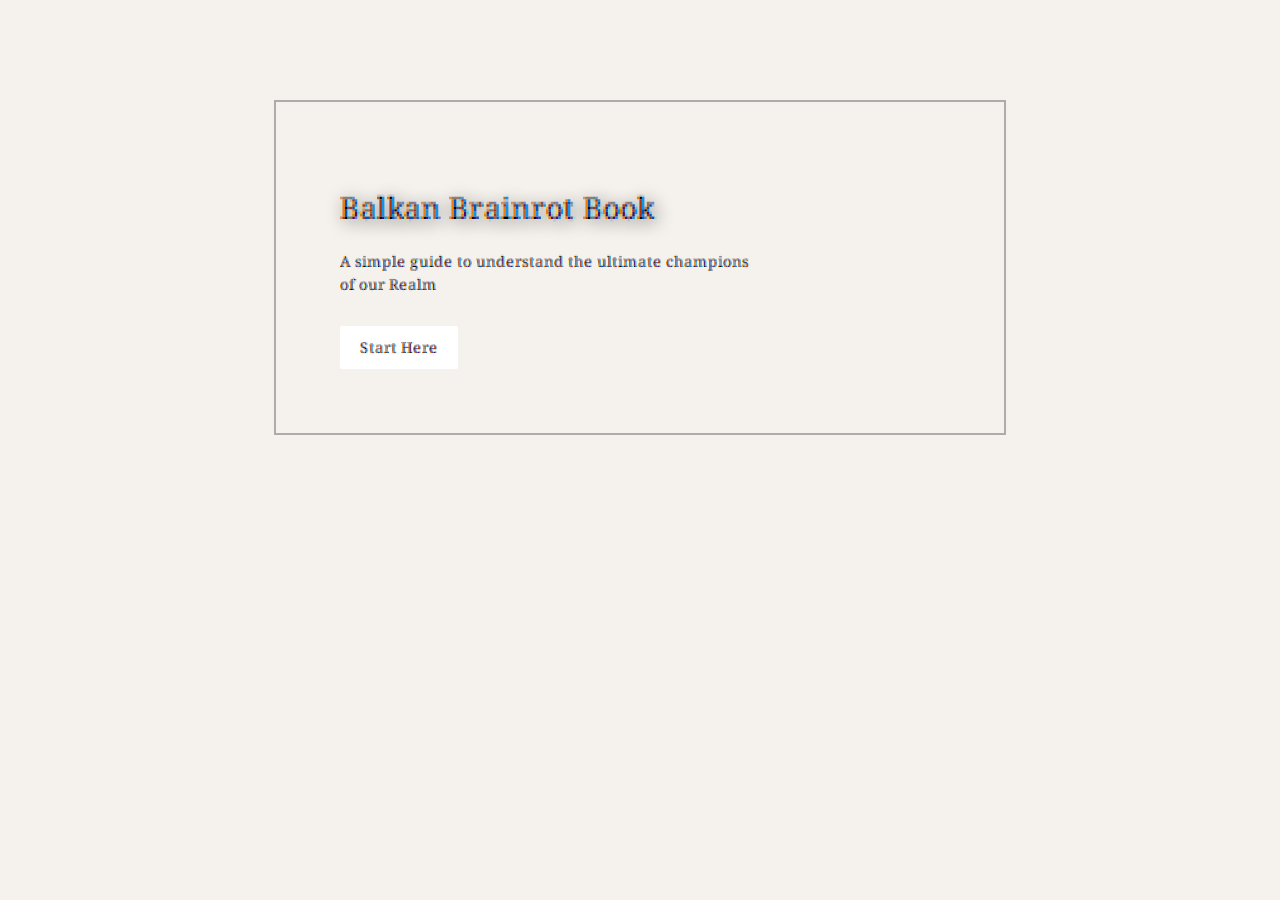
<file: index.html>
<!DOCTYPE html>
<html lang="hu">
<head>
    <meta charset="UTF-8">
    <title>Balkan Brainrot</title>
    <link href="./style.css" rel="stylesheet" />
    <meta name="viewport" content="width=device-width" />
    <link rel="preconnect" href="https://fonts.googleapis.com">
    <link rel="preconnect" href="https://fonts.gstatic.com" crossorigin>
    <link href="https://fonts.googleapis.com/css2?family=Coral+Pixels&display=swap" rel="stylesheet">
</head>
<body>
    <h1>Balkan Brainrot Book</h1>
    <p1>A simple guide to understand the ultimate champions <br>
     of our Realm</p1>
    <br> 
    <a href="Characters.html">
        <button>Start Here</button>
    </a>
</body>
</html>
</file>
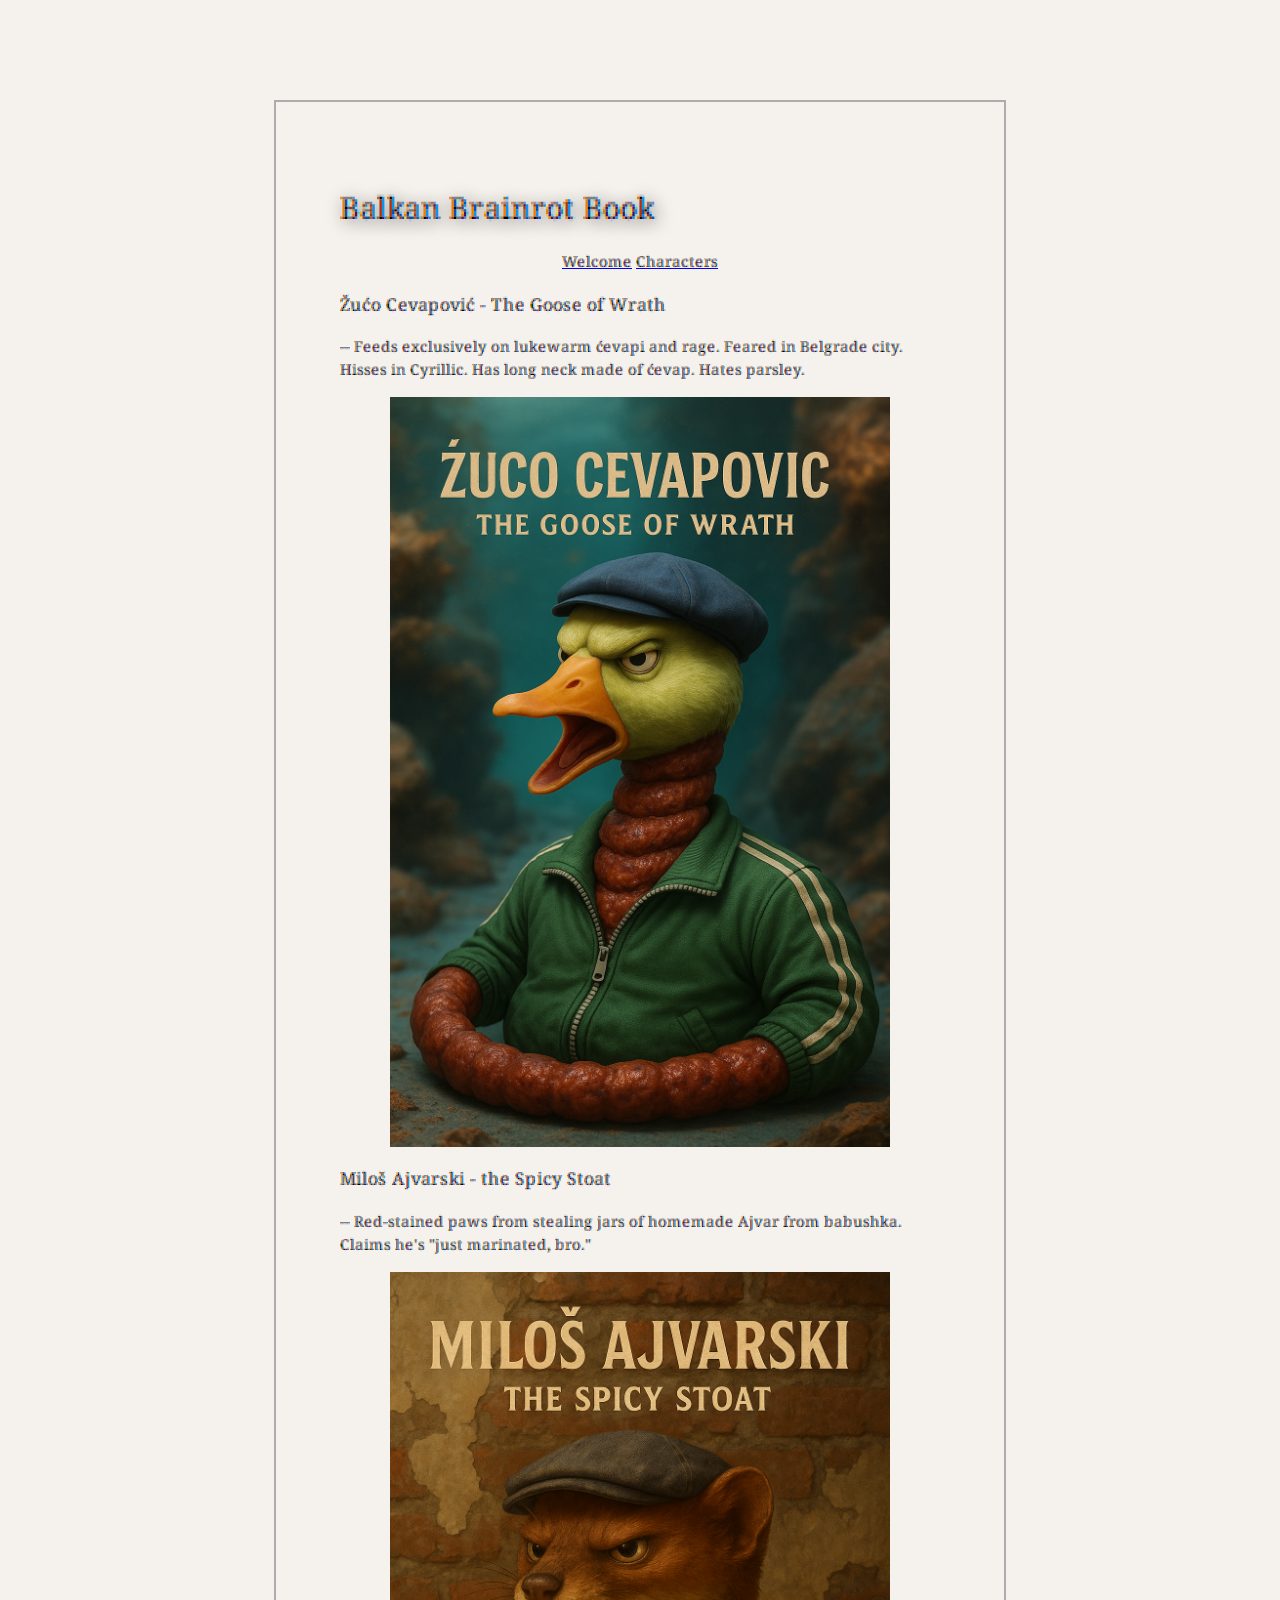
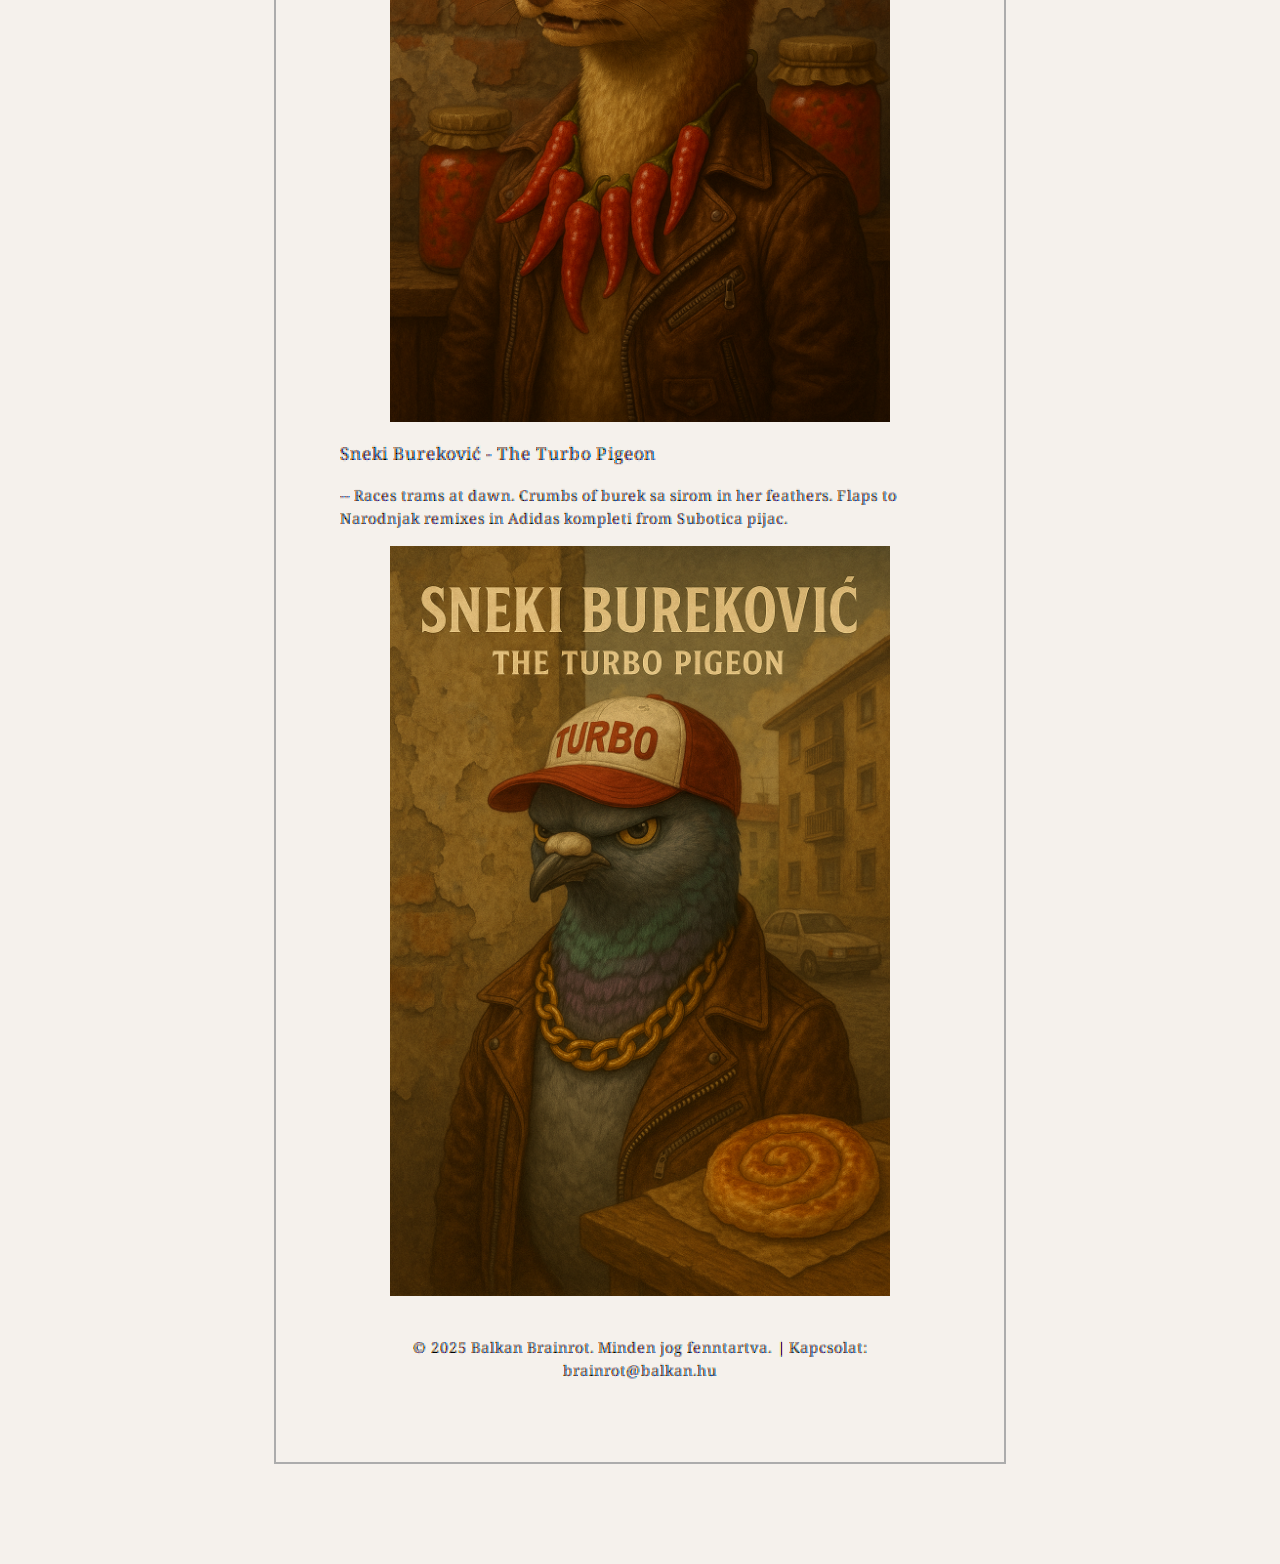
<file: Characters.html>
<!DOCTYPE html>
<html lang="hu">
<head>
    <meta charset="UTF-8">
    <title>Balkan Brainrot</title>
    <link href="./style.css" rel="stylesheet" />
    <meta name="viewport" content="width=device-width" />
    <link rel="preconnect" href="https://fonts.googleapis.com">
    <link rel="preconnect" href="https://fonts.gstatic.com" crossorigin>
    <link href="https://fonts.googleapis.com/css2?family=Coral+Pixels&display=swap" rel="stylesheet">
</head>
<body>

    <header>
    <h1>Balkan Brainrot Book</h1>
    <nav>
      <a href="index.html">Welcome</a>
      <a href="#characters">Characters</a>
    </nav>

  </header>
  <main id="characters">
    <section class="character">
      <div class="character-info">
        <h3>Žućo Cevapović - The Goose of Wrath</h3>
        <p> -- Feeds exclusively on lukewarm ćevapi and rage. Feared in Belgrade city. Hisses in Cyrillic. Has long neck made of ćevap. Hates parsley.</p>
      </div>
      <img src="./Images/01.png" alt="Cevapović profilepic" class="character-image" />
    </section>
    <section class="character">
      <div class="character-info">
        <h3>Miloš Ajvarski - the Spicy Stoat</h3>
        <p> -- Red-stained paws from stealing jars of homemade Ajvar from babushka. Claims he's "just marinated, bro."</p>
      </div>
      <img src="./Images/02.png" alt="Miloš profilepic" class="character-image" />
    </section>
    <section class="character">
        <div class="character-info">
          <h3>Sneki Bureković - The Turbo Pigeon</h3>
          <p> -- Races trams at dawn. Crumbs of burek sa sirom in her feathers. Flaps to Narodnjak remixes in Adidas kompleti from Subotica pijac.</p>
        </div>
        <img src="./Images/03.png" alt="Sneki Burekovic profil" class="character-image" />
      </section>

  </main>

  <footer id="contact">
    <p>&copy; 2025 Balkan Brainrot. Minden jog fenntartva. | Kapcsolat: brainrot@balkan.hu</p>
  </footer>
  </body>
</html>
</file>
<file: style.css>
html {
    font-size: 16px;
    font-family: "coral pixels";
    background-color: rgb(245, 241, 236);
  }
  body {

    border: 2px solid rgb(172, 172, 172);
    padding: 5%;
    max-width: 600px;
    margin: 100px auto
  }
  h1 {
    margin: 0px;
    padding: 20px 0;
    text-shadow: 3px 3px 18px gray;
  }
  button {
    font-family: 'Coral Pixels', sans-serif;
    font-size: 1rem;
    padding: 10px 20px;
    margin-top: 30px;
    background-color: #ffffff;
    color: white;
    border: none;
    border-radius: 2px;
    cursor: pointer;
    transition: background-color 0.8s ease;
}

button:hover {
    background-color: #e1dcda;
}

c.character {
    display: flex;               
    align-items: center;      
    justify-content: space-between; 
    margin-bottom: 40px;         
  }
  
  .character-info {
    flex: 1;                     
    margin-right: 20px;           
  }
  
  .character-image {
    display: block;
    margin-left: auto;
    margin-right: auto;
    width: 500px;                
    height: auto;            
    
  }
  
  main {
    max-width: 1200px;            
    margin: 0 auto;               
  }
  
  footer {
    text-align: center; 
    margin-top: 40px; 
  }

  nav {
    text-align: center;
  }
</file>
